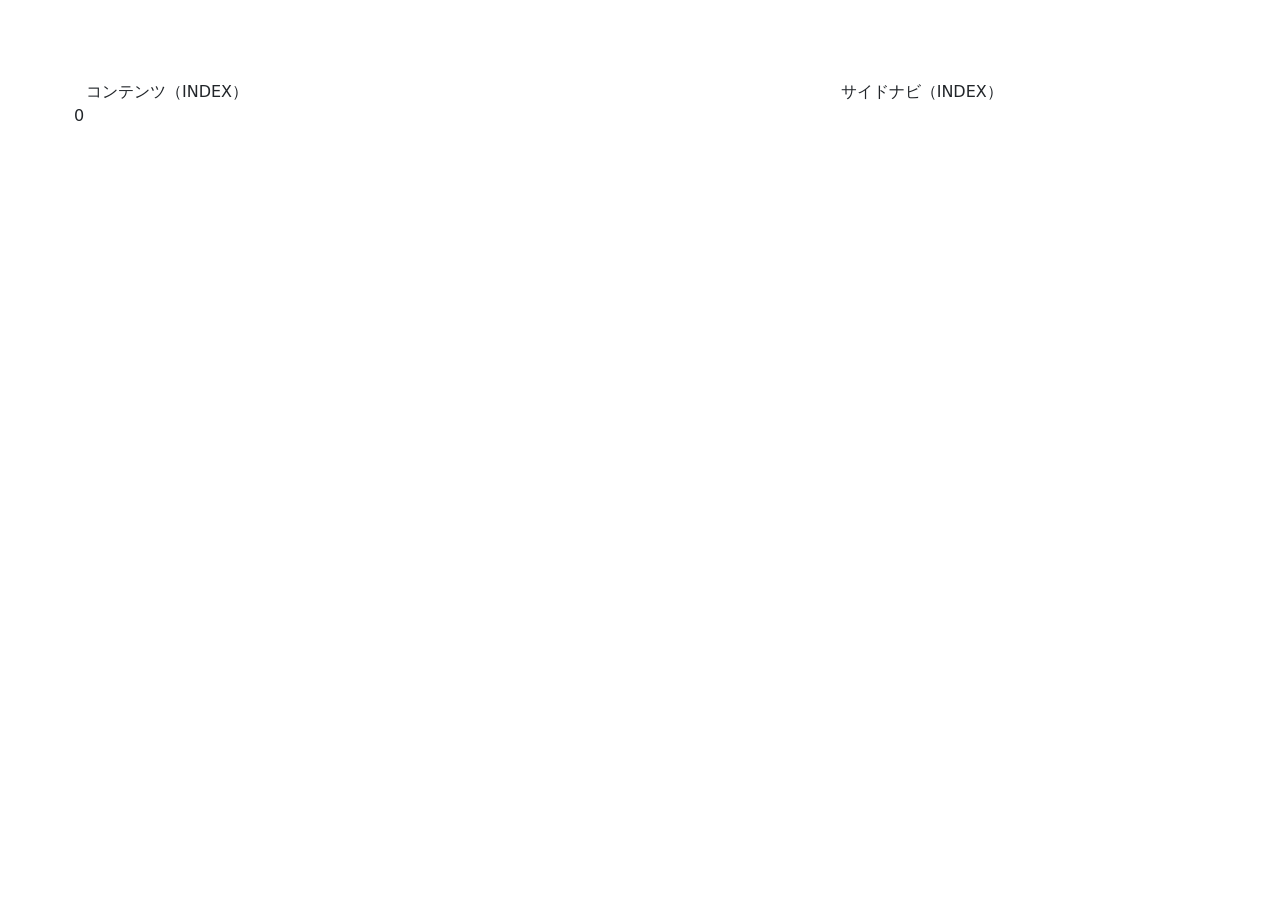
<file: src/main/resources/templates/index.html>
<!DOCTYPE html>
<html 
	class="h-100" 
	xmlns:th="http://www.thymeleaf.org" 
	xmlns:sec="http://www.thymeleaf.org/extras/spring-security"
	xmlns:layout="http://www.ultraq.net.nz/thymeleaf/layout"
	layout:decorator="~{layout}"
>

<head>

<meta charset="UTF-8">

<link rel="stylesheet" type="text/css" href="../static/assets/bootstrap/css/bootstrap.min.css" th:remove="tag" />
<link rel="stylesheet" type="text/css" href="../static/assets/css/common.css" th:remove="tag" />


</head>

<body class="h-100">

	<div class="container">

		<div class="row">
			<div class="col-md-8" layout:fragment="contents" th:remove="tag">コンテンツ（INDEX）</div>
			<div class="col-md-4" layout:fragment="sidenavi" th:remove="tag">サイドナビ（INDEX）</div>0
		</div>

	</div>

</body>

</html>
</file>
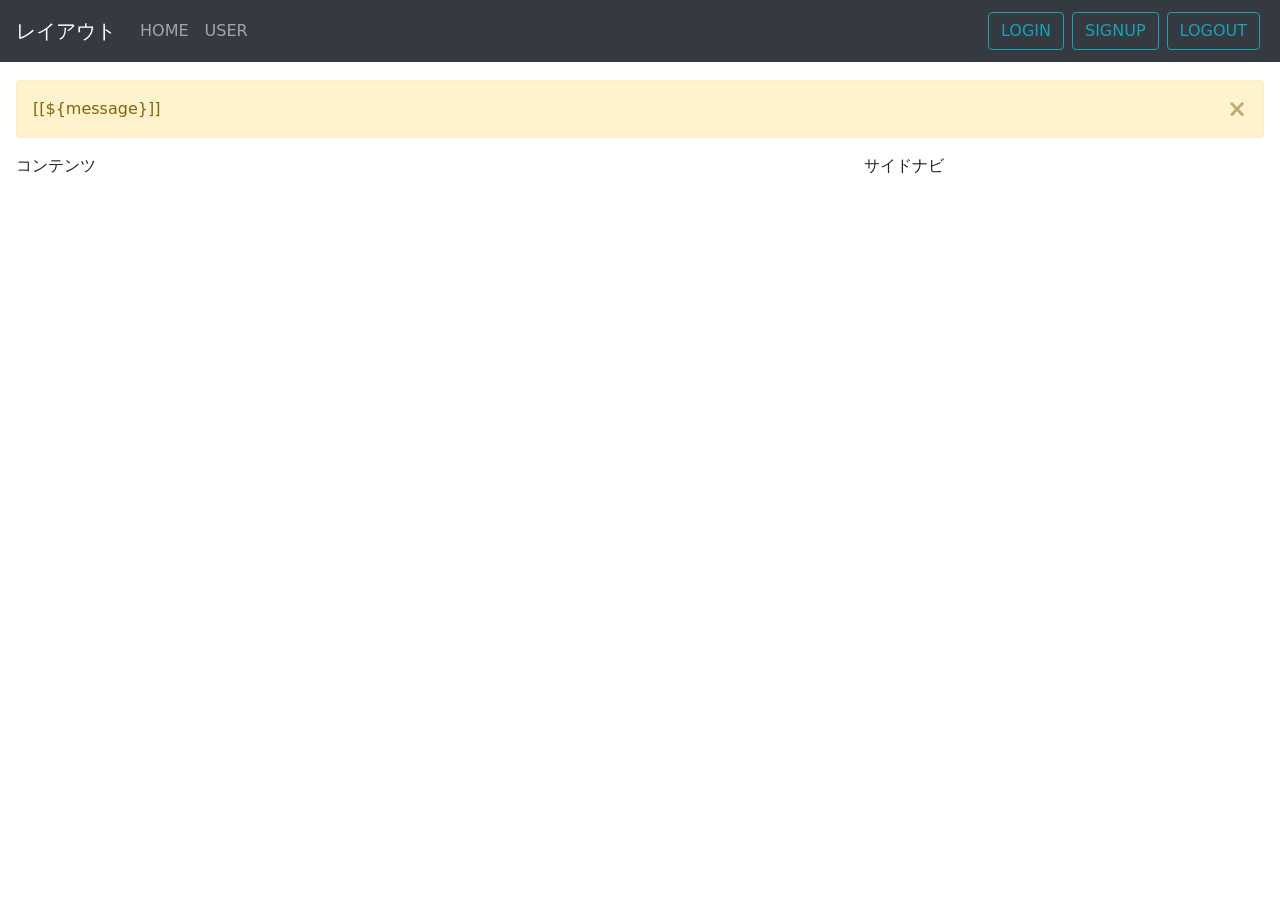
<file: src/main/resources/templates/layout.html>
<!DOCTYPE html>
<html 
	lang="ja"
	class="h-100" 
	xmlns:th="http://www.thymeleaf.org" 
	xmlns:sec="http://www.thymeleaf.org/extras/spring-security"
	xmlns:layout="http://www.ultraq.net.nz/thymeleaf/layout"
>

<head>

<meta charset="UTF-8">
<meta name="referrer" content="unsafe-url">

<link rel="stylesheet" type="text/css" th:href="@{/assets/bootstrap/css/bootstrap.min.css}" href="../static/assets/bootstrap/css/bootstrap.min.css" />
<link rel="stylesheet" type="text/css" th:href="@{/assets/css/common.css}" href="../static/assets/css/common.css" />

<script th:src="@{/assets/bootstrap/js/bootstrap.min.js}"></script>
<script th:src="@{/assets/jquery/jquery.min.js}"></script>
<script th:src="@{/assets/js/common.js}"></script>

</head>

<body class="h-100">

	<header>

		<nav class="navbar navbar-expand-sm navbar-dark bg-dark fixed-top">
			<div class="container-fluid">

				<a class="navbar-brand" href="#" th:text="${title}">レイアウト</a>

				<button class="navbar-toggler" type="button" data-toggle="collapse" data-target="#navbarsNav">
					<span class="navbar-toggler-icon"></span>
				</button>

				<div class="collapse navbar-collapse" id="navbarsNav">
					<ul class="navbar-nav mr-auto mb-2 mb-sm-0">
						<li class="nav-item">
							<!--
								HOME PAGE 
							 --> <a class="nav-link" href="#" th:href="@{/}">HOME</a>
						</li>
						<li class="nav-item" sec:authorize="isAuthenticated()">
							<!--
								ユーザー管理 : ログイン必須
							--> <a class="nav-link" href="#" th:href="@{/users}">USER</a>
						</li>
					</ul>
					<form th:action="@{/login}" method="get" th:unless="${title} == 'LOGIN'">
						<button class="btn btn-outline-info m-1">LOGIN</button>
					</form>
					<form th:action="@{/signup}" method="get" th:unless="${title} == 'SIGNUP'">
						<button class="btn btn-outline-info m-1">SIGNUP</button>
					</form>
					<form th:action="@{/llogout}" method="get" sec:authorize="isAuthenticated()">
						<button class="btn btn-outline-info m-1">LOGOUT</button>
					</form>
				</div>
			</div>
		</nav>
	</header>

	<div class="container-fluid">

		<!-- 警告 -->
		<div class="alert alert-warning alert-dismissible fade show" role="alert" th:if="${message}">
			<button type="button" class="close" data-dismiss="alert" aria-label="Close">
				<span aria-hidden="true">&times;</span>
			</button>
			[[${message}]]
		</div>

		<div class="row">
			<div class="col-md-8" layout:fragment="contents">コンテンツ</div>
			<div class="col-md-4" layout:fragment="sidenavi">サイドナビ</div>
		</div>

	</div>

	<div class="modal" tabindex="-1" id="confirme">
		<div class="modal-dialog">
			<div class="modal-content">
				<div class="modal-header">
					<h5 class="modal-title">選択</h5>
					<button type="button" class="close" data-dismiss="modal" aria-label="Close">
						<span aria-hidden="true">&times;</span>
					</button>
				</div>
				<div class="modal-body">
					<p>Modal body text goes here.</p>
				</div>
				<div class="modal-footer">
					<button type="button" class="w-25 btn btn-sm btn-secondary" data-dismiss="modal">キャンセル</button>
					<button type="button" class="w-25 btn btn-sm btn-primary">OK</button>
				</div>
			</div>
		</div>
	</div>

	<div class="modal" tabindex="-1" id="alert">
		<div class="modal-dialog">
			<div class="modal-content">
				<div class="modal-header">
					<h5 class="modal-title">メッセージ</h5>
					<button type="button" class="close" data-dismiss="modal" aria-label="Close">
						<span aria-hidden="true">&times;</span>
					</button>
				</div>
				<div class="modal-body">
					<p>Modal body text goes here.</p>
				</div>
				<div class="modal-footer">
					<button type="button" class="w-25 btn btn-sm btn-secondary" data-dismiss="modal">クローズ</button>
				</div>
			</div>
		</div>
	</div>

</body>

</html>
</file>
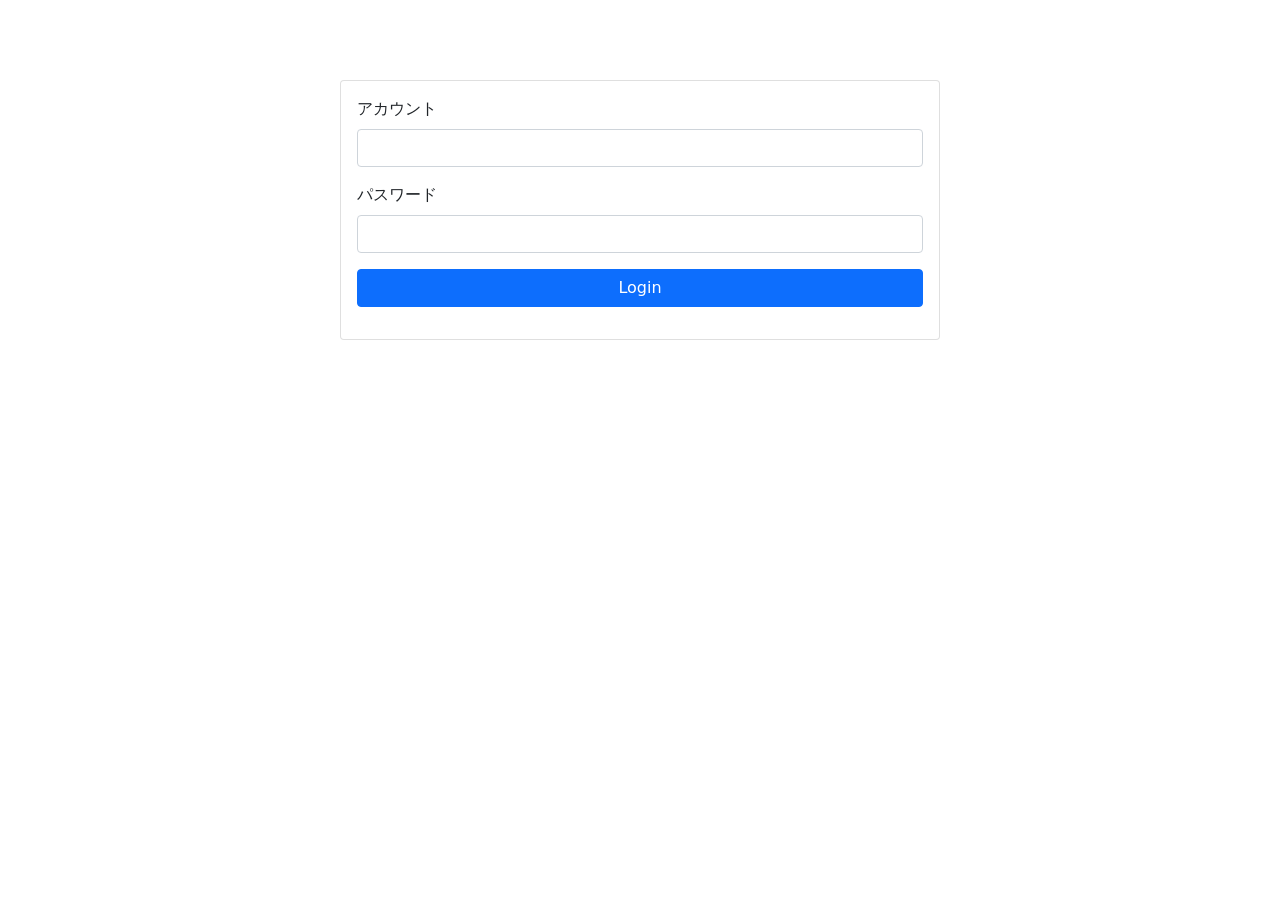
<file: src/main/resources/templates/login.html>
<!DOCTYPE html>
<html 
	class="h-100" 
	xmlns:th="http://www.thymeleaf.org" 
	xmlns:sec="http://www.thymeleaf.org/extras/spring-security"
	xmlns:layout="http://www.ultraq.net.nz/thymeleaf/layout"
	layout:decorator="~{layout}"
>

<head>

<meta charset="UTF-8">

<link rel="stylesheet" type="text/css" href="../static/assets/bootstrap/css/bootstrap.min.css" th:remove="tag" />
<link rel="stylesheet" type="text/css" href="../static/assets/css/common.css" th:remove="tag" />


</head>

<body class="h-100">

	<div class="container">

		<div class="row">
			<div class="col-md-12" layout:fragment="contents">
				<div class="card mx-auto" id="form-card">
					<div class="card-body">
						<form novalidate th:object="${form}" method="POST" th:action="@{/login}">

							<div class="mb-3">
								<label class="form-label" for="username">アカウント</label>
								<!--  -->
								<input class="form-control" th:field="*{username}" th:errorclass="is-invalid">
							</div>

							<div class="mb-3">
								<label class="form-label" for="password">パスワード</label>
								<!--  -->
								<input class="form-control" th:field="*{password}" th:errorclass="is-invalid">
							</div>
<!-- 設定方法 
							<div class="mb-3">
								<div class="custom-control custom-switch">
									<input type="checkbox" class="custom-control-input" id="remember-me" name="remember-me"> <label class="custom-control-label"
										for="remember-me">ログイン状態を維持する</label>
								</div>
							</div>
 -->

							<div class="mb-3">
								<input type="submit" value="Login" name="submit" class="btn btn-block btn-primary">
							</div>

						</form>
					</div>
				</div>
			</div>
			<div class="hide" layout:fragment="sidenavi"></div>

		</div>

	</div>

</body>

</html>
</file>
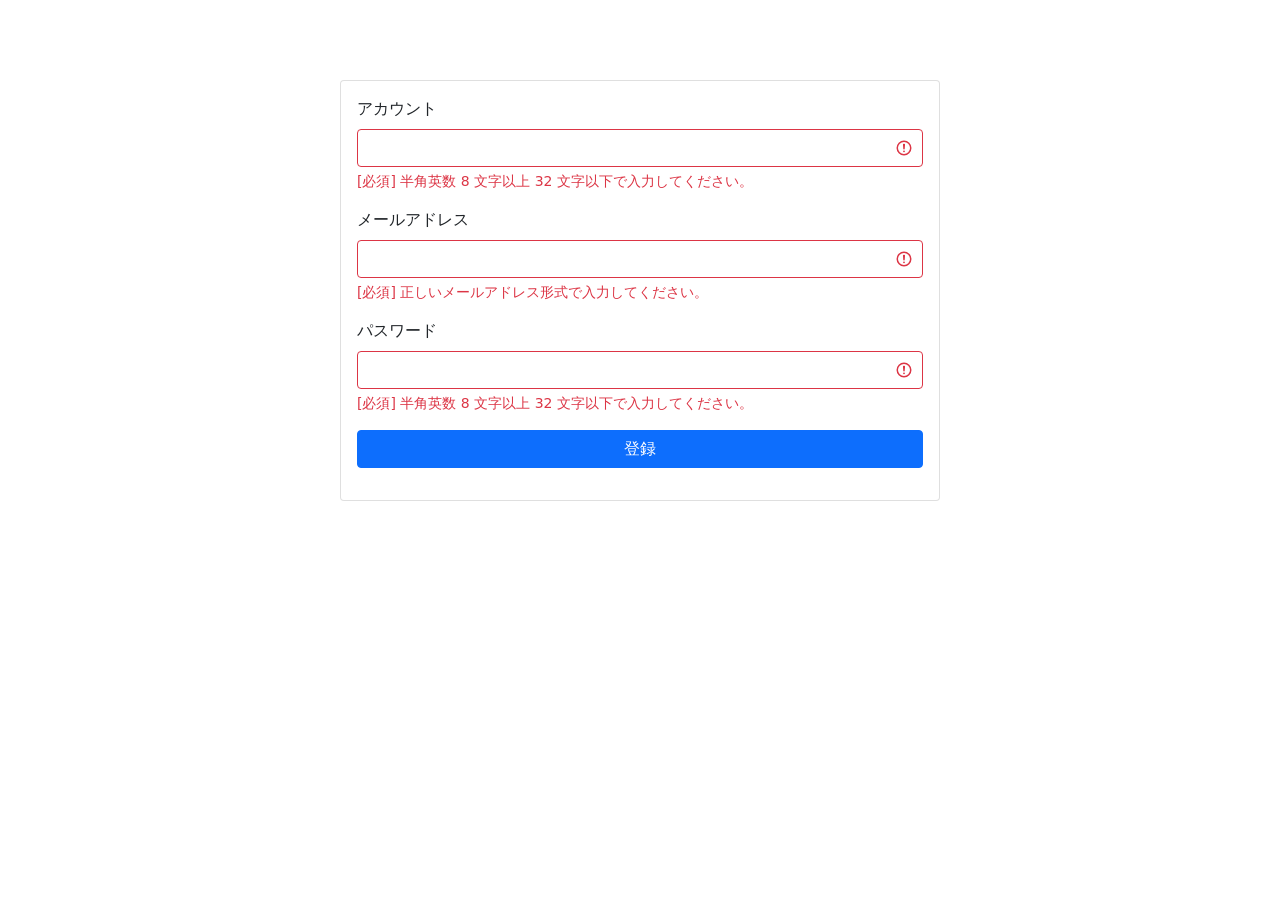
<file: src/main/resources/templates/signup.html>
<!DOCTYPE html>
<html 
	class="h-100" 
	xmlns:th="http://www.thymeleaf.org" 
	xmlns:sec="http://www.thymeleaf.org/extras/spring-security"
	xmlns:layout="http://www.ultraq.net.nz/thymeleaf/layout"
	layout:decorator="~{layout}"
>

<head>

<meta charset="UTF-8">

<link rel="stylesheet" type="text/css" href="../static/assets/bootstrap/css/bootstrap.min.css" th:remove="tag" />
<link rel="stylesheet" type="text/css" href="../static/assets/css/common.css" th:remove="tag" />

<meta name="redirect" th:content="${redirect}"  id="redirect_url">
<meta name="confime"  th:content="${confime}"  id="confime_msg">

<script th:src="@{/assets/js/signup.js}"></script>

</head>

<body class="h-100">

	<div class="container">

		<div class="row">
			<div class="col-md-12" layout:fragment="contents">
				<div class="card mx-auto" id="form-card">
					<div class="card-body">
						<form novalidate th:object="${form}" method="POST" th:method="${method}" th:action="${action}" id="form1" class="was-validated">

							<div class="mb-3">
								<label class="form-label" for="username">アカウント</label>
								<!--  -->
								<input class="form-control" th:field="*{username}" required pattern="[\w]{8,32}">
								<div class="invalid-feedback">[必須] 半角英数 8 文字以上 32 文字以下で入力してください。</div>
							</div>

							<div class="mb-3">
								<label class="form-label" for="email">メールアドレス</label>
								<!--  -->
								<input class="form-control" th:field="*{email}" type="email" required>
								<div class="invalid-feedback">[必須] 正しいメールアドレス形式で入力してください。</div>
							</div>

							<div class="mb-3">
								<label class="form-label" for="password">パスワード</label>
								<!--  -->
								<input class="form-control" th:field="*{password}" required pattern="[\w]{8,32}">
								<div class="invalid-feedback">[必須] 半角英数 8 文字以上 32 文字以下で入力してください。</div>
							</div>

							<div class="mb-3">
								<button type="button" id="btn1" class="btn btn-block btn-primary" th:text="${button}">登録</button>
							</div>

						</form>
					</div>
				</div>
			</div>
			<div class="hide" layout:fragment="sidenavi"></div>

		</div>

	</div>

</body>

</html>
</file>
<file: src/main/resources/static/assets/css/common.css>
body {
	padding-top: 80px;
}

#form-card {
	width: 600px;
}
</file>
